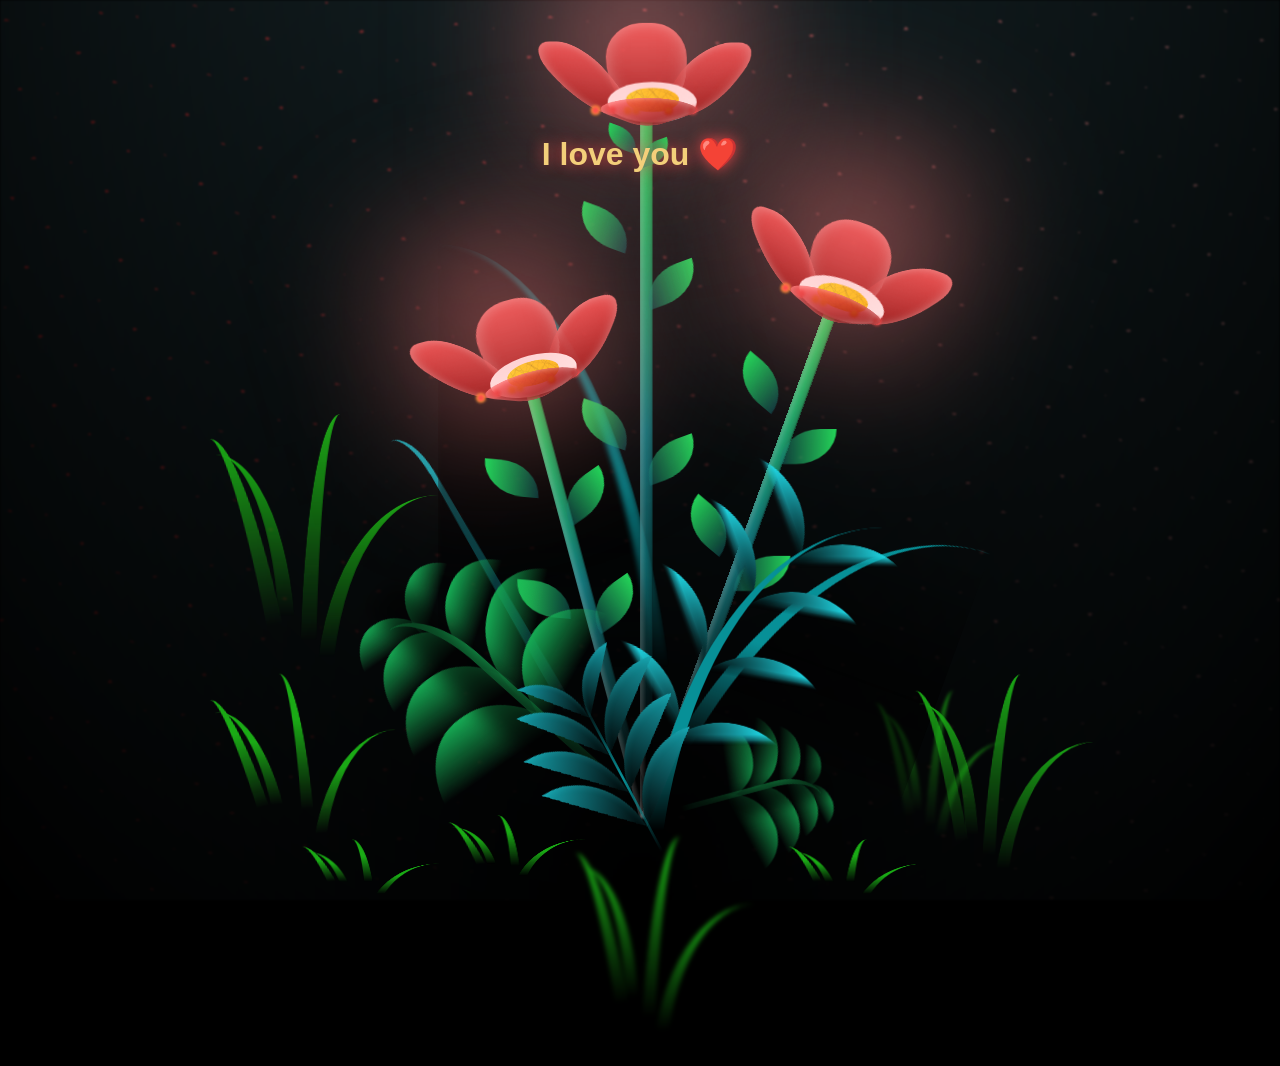
<file: flower.html>
<!DOCTYPE html>
<html lang="en">
<head>
    <meta charset="UTF-8">
    <meta http-equiv="X-UA-Compatible" content="IE=edge">
    <meta name="viewport" content="width=device-width, initial-scale=1.0">
    <link rel="stylesheet" href="main.css">
    <title>For you</title>
</head>
<body class="container">
    <div class="love-text">I love you ❤️</div>
    <div class="night"></div>
    <div class="flowers">
      <div class="flower flower--1">
        <div class="flower__leafs flower__leafs--1">
          <div class="flower__leaf flower__leaf--1"></div>
          <div class="flower__leaf flower__leaf--2"></div>
          <div class="flower__leaf flower__leaf--3"></div>
          <div class="flower__leaf flower__leaf--4"></div>
          <div class="flower__white-circle"></div>
  
          <div class="flower__light flower__light--1"></div>
          <div class="flower__light flower__light--2"></div>
          <div class="flower__light flower__light--3"></div>
          <div class="flower__light flower__light--4"></div>
          <div class="flower__light flower__light--5"></div>
          <div class="flower__light flower__light--6"></div>
          <div class="flower__light flower__light--7"></div>
          <div class="flower__light flower__light--8"></div>
  
        </div>
        <div class="flower__line">
          <div class="flower__line__leaf flower__line__leaf--1"></div>
          <div class="flower__line__leaf flower__line__leaf--2"></div>
          <div class="flower__line__leaf flower__line__leaf--3"></div>
          <div class="flower__line__leaf flower__line__leaf--4"></div>
          <div class="flower__line__leaf flower__line__leaf--5"></div>
          <div class="flower__line__leaf flower__line__leaf--6"></div>
        </div>
      </div>
  
      <div class="flower flower--2">
        <div class="flower__leafs flower__leafs--2">
          <div class="flower__leaf flower__leaf--1"></div>
          <div class="flower__leaf flower__leaf--2"></div>
          <div class="flower__leaf flower__leaf--3"></div>
          <div class="flower__leaf flower__leaf--4"></div>
          <div class="flower__white-circle"></div>
  
          <div class="flower__light flower__light--1"></div>
          <div class="flower__light flower__light--2"></div>
          <div class="flower__light flower__light--3"></div>
          <div class="flower__light flower__light--4"></div>
          <div class="flower__light flower__light--5"></div>
          <div class="flower__light flower__light--6"></div>
          <div class="flower__light flower__light--7"></div>
          <div class="flower__light flower__light--8"></div>
  
        </div>
        <div class="flower__line">
          <div class="flower__line__leaf flower__line__leaf--1"></div>
          <div class="flower__line__leaf flower__line__leaf--2"></div>
          <div class="flower__line__leaf flower__line__leaf--3"></div>
          <div class="flower__line__leaf flower__line__leaf--4"></div>
        </div>
      </div>
  
      <div class="flower flower--3">
        <div class="flower__leafs flower__leafs--3">
          <div class="flower__leaf flower__leaf--1"></div>
          <div class="flower__leaf flower__leaf--2"></div>
          <div class="flower__leaf flower__leaf--3"></div>
          <div class="flower__leaf flower__leaf--4"></div>
          <div class="flower__white-circle"></div>
  
          <div class="flower__light flower__light--1"></div>
          <div class="flower__light flower__light--2"></div>
          <div class="flower__light flower__light--3"></div>
          <div class="flower__light flower__light--4"></div>
          <div class="flower__light flower__light--5"></div>
          <div class="flower__light flower__light--6"></div>
          <div class="flower__light flower__light--7"></div>
          <div class="flower__light flower__light--8"></div>
  
        </div>
        <div class="flower__line">
          <div class="flower__line__leaf flower__line__leaf--1"></div>
          <div class="flower__line__leaf flower__line__leaf--2"></div>
          <div class="flower__line__leaf flower__line__leaf--3"></div>
          <div class="flower__line__leaf flower__line__leaf--4"></div>
        </div>
      </div>
  
      <div class="grow-ans" style="--d:1.2s">
        <div class="flower__g-long">
          <div class="flower__g-long__top"></div>
          <div class="flower__g-long__bottom"></div>
        </div>
      </div>
  
      <div class="growing-grass">
        <div class="flower__grass flower__grass--1">
          <div class="flower__grass--top"></div>
          <div class="flower__grass--bottom"></div>
          <div class="flower__grass__leaf flower__grass__leaf--1"></div>
          <div class="flower__grass__leaf flower__grass__leaf--2"></div>
          <div class="flower__grass__leaf flower__grass__leaf--3"></div>
          <div class="flower__grass__leaf flower__grass__leaf--4"></div>
          <div class="flower__grass__leaf flower__grass__leaf--5"></div>
          <div class="flower__grass__leaf flower__grass__leaf--6"></div>
          <div class="flower__grass__leaf flower__grass__leaf--7"></div>
          <div class="flower__grass__leaf flower__grass__leaf--8"></div>
          <div class="flower__grass__overlay"></div>
        </div>
      </div>
  
      <div class="growing-grass">
        <div class="flower__grass flower__grass--2">
          <div class="flower__grass--top"></div>
          <div class="flower__grass--bottom"></div>
          <div class="flower__grass__leaf flower__grass__leaf--1"></div>
          <div class="flower__grass__leaf flower__grass__leaf--2"></div>
          <div class="flower__grass__leaf flower__grass__leaf--3"></div>
          <div class="flower__grass__leaf flower__grass__leaf--4"></div>
          <div class="flower__grass__leaf flower__grass__leaf--5"></div>
          <div class="flower__grass__leaf flower__grass__leaf--6"></div>
          <div class="flower__grass__leaf flower__grass__leaf--7"></div>
          <div class="flower__grass__leaf flower__grass__leaf--8"></div>
          <div class="flower__grass__overlay"></div>
        </div>
      </div>
  
      <div class="grow-ans" style="--d:2.4s">
        <div class="flower__g-right flower__g-right--1">
          <div class="leaf"></div>
        </div>
      </div>
  
      <div class="grow-ans" style="--d:2.8s">
        <div class="flower__g-right flower__g-right--2">
          <div class="leaf"></div>
        </div>
      </div>
  
      <div class="grow-ans" style="--d:2.8s">
        <div class="flower__g-front">
          <div class="flower__g-front__leaf-wrapper flower__g-front__leaf-wrapper--1">
            <div class="flower__g-front__leaf"></div>
          </div>
          <div class="flower__g-front__leaf-wrapper flower__g-front__leaf-wrapper--2">
            <div class="flower__g-front__leaf"></div>
          </div>
          <div class="flower__g-front__leaf-wrapper flower__g-front__leaf-wrapper--3">
            <div class="flower__g-front__leaf"></div>
          </div>
          <div class="flower__g-front__leaf-wrapper flower__g-front__leaf-wrapper--4">
            <div class="flower__g-front__leaf"></div>
          </div>
          <div class="flower__g-front__leaf-wrapper flower__g-front__leaf-wrapper--5">
            <div class="flower__g-front__leaf"></div>
          </div>
          <div class="flower__g-front__leaf-wrapper flower__g-front__leaf-wrapper--6">
            <div class="flower__g-front__leaf"></div>
          </div>
          <div class="flower__g-front__leaf-wrapper flower__g-front__leaf-wrapper--7">
            <div class="flower__g-front__leaf"></div>
          </div>
          <div class="flower__g-front__leaf-wrapper flower__g-front__leaf-wrapper--8">
            <div class="flower__g-front__leaf"></div>
          </div>
          <div class="flower__g-front__line"></div>
        </div>
      </div>
  
      <div class="grow-ans" style="--d:3.2s">
        <div class="flower__g-fr">
          <div class="leaf"></div>
          <div class="flower__g-fr__leaf flower__g-fr__leaf--1"></div>
          <div class="flower__g-fr__leaf flower__g-fr__leaf--2"></div>
          <div class="flower__g-fr__leaf flower__g-fr__leaf--3"></div>
          <div class="flower__g-fr__leaf flower__g-fr__leaf--4"></div>
          <div class="flower__g-fr__leaf flower__g-fr__leaf--5"></div>
          <div class="flower__g-fr__leaf flower__g-fr__leaf--6"></div>
          <div class="flower__g-fr__leaf flower__g-fr__leaf--7"></div>
          <div class="flower__g-fr__leaf flower__g-fr__leaf--8"></div>
        </div>
      </div>
  
      <div class="long-g long-g--0">
        <div class="grow-ans" style="--d:3s">
          <div class="leaf leaf--0"></div>
        </div>
        <div class="grow-ans" style="--d:2.2s">
          <div class="leaf leaf--1"></div>
        </div>
        <div class="grow-ans" style="--d:3.4s">
          <div class="leaf leaf--2"></div>
        </div>
        <div class="grow-ans" style="--d:3.6s">
          <div class="leaf leaf--3"></div>
        </div>
      </div>
  
      <div class="long-g long-g--1">
        <div class="grow-ans" style="--d:3.6s">
          <div class="leaf leaf--0"></div>
        </div>
        <div class="grow-ans" style="--d:3.8s">
          <div class="leaf leaf--1"></div>
        </div>
        <div class="grow-ans" style="--d:4s">
          <div class="leaf leaf--2"></div>
        </div>
        <div class="grow-ans" style="--d:4.2s">
          <div class="leaf leaf--3"></div>
        </div>
      </div>
  
      <div class="long-g long-g--2">
        <div class="grow-ans" style="--d:4s">
          <div class="leaf leaf--0"></div>
        </div>
        <div class="grow-ans" style="--d:4.2s">
          <div class="leaf leaf--1"></div>
        </div>
        <div class="grow-ans" style="--d:4.4s">
          <div class="leaf leaf--2"></div>
        </div>
        <div class="grow-ans" style="--d:4.6s">
          <div class="leaf leaf--3"></div>
        </div>
      </div>
  
      <div class="long-g long-g--3">
        <div class="grow-ans" style="--d:4s">
          <div class="leaf leaf--0"></div>
        </div>
        <div class="grow-ans" style="--d:4.2s">
          <div class="leaf leaf--1"></div>
        </div>
        <div class="grow-ans" style="--d:3s">
          <div class="leaf leaf--2"></div>
        </div>
        <div class="grow-ans" style="--d:3.6s">
          <div class="leaf leaf--3"></div>
        </div>
      </div>
  
      <div class="long-g long-g--4">
        <div class="grow-ans" style="--d:4s">
          <div class="leaf leaf--0"></div>
        </div>
        <div class="grow-ans" style="--d:4.2s">
          <div class="leaf leaf--1"></div>
        </div>
        <div class="grow-ans" style="--d:3s">
          <div class="leaf leaf--2"></div>
        </div>
        <div class="grow-ans" style="--d:3.6s">
          <div class="leaf leaf--3"></div>
        </div>
      </div>
  
      <div class="long-g long-g--5">
        <div class="grow-ans" style="--d:4s">
          <div class="leaf leaf--0"></div>
        </div>
        <div class="grow-ans" style="--d:4.2s">
          <div class="leaf leaf--1"></div>
        </div>
        <div class="grow-ans" style="--d:3s">
          <div class="leaf leaf--2"></div>
        </div>
        <div class="grow-ans" style="--d:3.6s">
          <div class="leaf leaf--3"></div>
        </div>
      </div>
  
      <div class="long-g long-g--6">
        <div class="grow-ans" style="--d:4.2s">
          <div class="leaf leaf--0"></div>
        </div>
        <div class="grow-ans" style="--d:4.4s">
          <div class="leaf leaf--1"></div>
        </div>
        <div class="grow-ans" style="--d:4.6s">
          <div class="leaf leaf--2"></div>
        </div>
        <div class="grow-ans" style="--d:4.8s">
          <div class="leaf leaf--3"></div>
        </div>
      </div>
  
      <div class="long-g long-g--7">
        <div class="grow-ans" style="--d:3s">
          <div class="leaf leaf--0"></div>
        </div>
        <div class="grow-ans" style="--d:3.2s">
          <div class="leaf leaf--1"></div>
        </div>
        <div class="grow-ans" style="--d:3.5s">
          <div class="leaf leaf--2"></div>
        </div>
        <div class="grow-ans" style="--d:3.6s">
          <div class="leaf leaf--3"></div>
        </div>
      </div>
    </div>
    <script src="main.js"></script>
  </body>
</html>
</file>
<file: main.css>
*,
*::after,
*::before {
  padding: 0;
  margin: 0;
  box-sizing: border-box;
}

:root {
  --dark-color: #000;
}

body {
  display: flex;
  align-items: flex-end;
  justify-content: center;
  min-height: 100vh;
  background-color: var(--dark-color);
  overflow: hidden;
  perspective: 1000px;
}

.love-text {
    position: absolute;
    top: 15%;            /* Adjust this to move it up or down */
    left: 50%;
    transform: translateX(-50%);
    color: #f3cf7a;      /* Gold color to match the theme */
    font-family: 'Arial', sans-serif; /* You can change this to a fancier font */
    font-size: 2rem;     /* Size of the text */
    font-weight: bold;
    z-index: 100;        /* Ensures it sits on top of the background */
    text-shadow: 0 0 15px rgba(255, 77, 77, 0.8); /* Red glowing shadow */
    opacity: 0;
    animation: fadeIn 3s ease-in-out forwards; /* Fades in slowly */
  }

  @keyframes fadeIn {
    0% { opacity: 0; transform: translateX(-50%) translateY(-20px); }
    100% { opacity: 1; transform: translateX(-50%) translateY(0); }
  }

.night {
  position: fixed;
  left: 50%;
  top: 0;
  transform: translateX(-50%);
  width: 100%;
  height: 100%;
  filter: blur(0.1vmin);
  background-image: radial-gradient(
      ellipse at top,
      transparent 0%,
      var(--dark-color)
    ),
    radial-gradient(
      ellipse at bottom,
      var(--dark-color),
      rgba(145, 233, 255, 0.2)
    ),
    repeating-linear-gradient(
      220deg,
      rgb(0, 0, 0) 0px,
      rgb(0, 0, 0) 19px,
      transparent 19px,
      transparent 22px
    ),
    repeating-linear-gradient(
      189deg,
      rgb(0, 0, 0) 0px,
      rgb(0, 0, 0) 19px,
      transparent 19px,
      transparent 22px
    ),
    repeating-linear-gradient(
      148deg,
      rgb(0, 0, 0) 0px,
      rgb(0, 0, 0) 19px,
      transparent 19px,
      transparent 22px
    ),
    linear-gradient(90deg, rgb(255, 0, 0), rgb(234, 132, 132));
}

.flowers {
  position: relative;
  transform: scale(0.9);
}

.flower {
  position: absolute;
  bottom: 10vmin;
  transform-origin: bottom center;
  z-index: 10;
  --fl-speed: 0.8s;
}
.flower--1 {
  -webkit-animation: moving-flower-1 4s linear infinite;
  animation: moving-flower-1 4s linear infinite;
}
.flower--1 .flower__line {
  height: 87vmin;
  -webkit-animation-delay: 0.3s;
  animation-delay: 0.3s;
}
.flower--1 .flower__line__leaf--1 {
  -webkit-animation: blooming-leaf-right var(--fl-speed) 1.6s backwards;
  animation: blooming-leaf-right var(--fl-speed) 1.6s backwards;
}
.flower--1 .flower__line__leaf--2 {
  -webkit-animation: blooming-leaf-right var(--fl-speed) 1.4s backwards;
  animation: blooming-leaf-right var(--fl-speed) 1.4s backwards;
}
.flower--1 .flower__line__leaf--3 {
  -webkit-animation: blooming-leaf-left var(--fl-speed) 1.2s backwards;
  animation: blooming-leaf-left var(--fl-speed) 1.2s backwards;
}
.flower--1 .flower__line__leaf--4 {
  -webkit-animation: blooming-leaf-left var(--fl-speed) 1s backwards;
  animation: blooming-leaf-left var(--fl-speed) 1s backwards;
}
.flower--1 .flower__line__leaf--5 {
  -webkit-animation: blooming-leaf-right var(--fl-speed) 1.8s backwards;
  animation: blooming-leaf-right var(--fl-speed) 1.8s backwards;
}
.flower--1 .flower__line__leaf--6 {
  -webkit-animation: blooming-leaf-left var(--fl-speed) 2s backwards;
  animation: blooming-leaf-left var(--fl-speed) 2s backwards;
}
.flower--2 {
  left: 50%;
  transform: rotate(20deg);
  -webkit-animation: moving-flower-2 4s linear infinite;
  animation: moving-flower-2 4s linear infinite;
}
.flower--2 .flower__line {
  height: 67vmin;
  -webkit-animation-delay: 0.6s;
  animation-delay: 0.6s;
}
.flower--2 .flower__line__leaf--1 {
  -webkit-animation: blooming-leaf-right var(--fl-speed) 1.9s backwards;
  animation: blooming-leaf-right var(--fl-speed) 1.9s backwards;
}
.flower--2 .flower__line__leaf--2 {
  -webkit-animation: blooming-leaf-right var(--fl-speed) 1.7s backwards;
  animation: blooming-leaf-right var(--fl-speed) 1.7s backwards;
}
.flower--2 .flower__line__leaf--3 {
  -webkit-animation: blooming-leaf-left var(--fl-speed) 1.5s backwards;
  animation: blooming-leaf-left var(--fl-speed) 1.5s backwards;
}
.flower--2 .flower__line__leaf--4 {
  -webkit-animation: blooming-leaf-left var(--fl-speed) 1.3s backwards;
  animation: blooming-leaf-left var(--fl-speed) 1.3s backwards;
}
.flower--3 {
  left: 50%;
  transform: rotate(-15deg);
  -webkit-animation: moving-flower-3 4s linear infinite;
  animation: moving-flower-3 4s linear infinite;
}
.flower--3 .flower__line {
  -webkit-animation-delay: 0.9s;
  animation-delay: 0.9s;
}
.flower--3 .flower__line__leaf--1 {
  -webkit-animation: blooming-leaf-right var(--fl-speed) 2.5s backwards;
  animation: blooming-leaf-right var(--fl-speed) 2.5s backwards;
}
.flower--3 .flower__line__leaf--2 {
  -webkit-animation: blooming-leaf-right var(--fl-speed) 2.3s backwards;
  animation: blooming-leaf-right var(--fl-speed) 2.3s backwards;
}
.flower--3 .flower__line__leaf--3 {
  -webkit-animation: blooming-leaf-left var(--fl-speed) 2.1s backwards;
  animation: blooming-leaf-left var(--fl-speed) 2.1s backwards;
}
.flower--3 .flower__line__leaf--4 {
  -webkit-animation: blooming-leaf-left var(--fl-speed) 1.9s backwards;
  animation: blooming-leaf-left var(--fl-speed) 1.9s backwards;
}
.flower__leafs {
  position: relative;
  -webkit-animation: blooming-flower 2s backwards;
  animation: blooming-flower 2s backwards;
}
.flower__leafs--1 {
  -webkit-animation-delay: 1.1s;
  animation-delay: 1.1s;
}
.flower__leafs--2 {
  -webkit-animation-delay: 1.4s;
  animation-delay: 1.4s;
}
.flower__leafs--3 {
  -webkit-animation-delay: 1.7s;
  animation-delay: 1.7s;
}
.flower__leafs::after {
  content: "";
  position: absolute;
  left: 0;
  top: 0;
  transform: translate(-50%, -100%);
  width: 17vmin;
  height: 17vmin;
  background-color: #ff8080; /* Pinkish/Red glow */
  filter: blur(10vmin);
}
.flower__leaf {
  position: absolute;
  bottom: 0;
  left: 50%;
  width: 10vmin; /* Bigger petals (was 8vmin) */
  height: 14vmin; /* Bigger petals (was 11vmin) */
  border-radius: 51% 49% 47% 53%/44% 45% 55% 69%;
  background-color: #ff4d4d; /* Red base */
  background-image: linear-gradient(to top, #8b0000, #ff4d4d); /* Romantic Red Gradient */
  transform-origin: bottom center;
  opacity: 0.9;
  box-shadow: inset 0 0 2vmin rgba(255, 255, 255, 0.5);
}
.flower__leaf--1 {
  transform: translate(-10%, 1%) rotateY(40deg) rotateX(-50deg);
}
.flower__leaf--2 {
  transform: translate(-50%, -4%) rotateX(40deg);
}
.flower__leaf--3 {
  transform: translate(-90%, 0%) rotateY(45deg) rotateX(50deg);
}
.flower__leaf--4 {
  width: 10vmin; /* Adjusted to match */
  height: 10vmin;
  transform-origin: bottom left;
  border-radius: 4vmin 10vmin 4vmin 4vmin;
  transform: translate(0%, 18%) rotateX(70deg) rotate(-43deg);
  background-image: linear-gradient(to top, #8b0000, #ff4d4d); /* Red Gradient */
  z-index: 1;
  opacity: 0.8;
}
.flower__white-circle {
  position: absolute;
  left: -4vmin; /* Adjusted for size */
  top: -4vmin;
  width: 11vmin; /* Bigger center (was 9vmin) */
  height: 5vmin; /* Bigger center (was 4vmin) */
  border-radius: 50%;
  background-color: #fff;
}
.flower__white-circle::after {
  content: "";
  position: absolute;
  left: 50%;
  top: 45%;
  transform: translate(-50%, -50%);
  width: 60%;
  height: 60%;
  border-radius: inherit;
  background-image: repeating-linear-gradient(
      135deg,
      rgba(0, 0, 0, 0.03) 0px,
      rgba(0, 0, 0, 0.03) 1px,
      transparent 1px,
      transparent 12px
    ),
    repeating-linear-gradient(
      45deg,
      rgba(0, 0, 0, 0.03) 0px,
      rgba(0, 0, 0, 0.03) 1px,
      transparent 1px,
      transparent 12px
    ),
    repeating-linear-gradient(
      67.5deg,
      rgba(0, 0, 0, 0.03) 0px,
      rgba(0, 0, 0, 0.03) 1px,
      transparent 1px,
      transparent 12px
    ),
    repeating-linear-gradient(
      135deg,
      rgba(0, 0, 0, 0.03) 0px,
      rgba(0, 0, 0, 0.03) 1px,
      transparent 1px,
      transparent 12px
    ),
    repeating-linear-gradient(
      45deg,
      rgba(0, 0, 0, 0.03) 0px,
      rgba(0, 0, 0, 0.03) 1px,
      transparent 1px,
      transparent 12px
    ),
    repeating-linear-gradient(
      112.5deg,
      rgba(0, 0, 0, 0.03) 0px,
      rgba(0, 0, 0, 0.03) 1px,
      transparent 1px,
      transparent 12px
    ),
    repeating-linear-gradient(
      112.5deg,
      rgba(0, 0, 0, 0.03) 0px,
      rgba(0, 0, 0, 0.03) 1px,
      transparent 1px,
      transparent 12px
    ),
    repeating-linear-gradient(
      45deg,
      rgba(0, 0, 0, 0.03) 0px,
      rgba(0, 0, 0, 0.03) 1px,
      transparent 1px,
      transparent 12px
    ),
    repeating-linear-gradient(
      22.5deg,
      rgba(0, 0, 0, 0.03) 0px,
      rgba(0, 0, 0, 0.03) 1px,
      transparent 1px,
      transparent 12px
    ),
    repeating-linear-gradient(
      45deg,
      rgba(0, 0, 0, 0.03) 0px,
      rgba(0, 0, 0, 0.03) 1px,
      transparent 1px,
      transparent 12px
    ),
    repeating-linear-gradient(
      22.5deg,
      rgba(0, 0, 0, 0.03) 0px,
      rgba(0, 0, 0, 0.03) 1px,
      transparent 1px,
      transparent 12px
    ),
    repeating-linear-gradient(
      135deg,
      rgba(0, 0, 0, 0.03) 0px,
      rgba(0, 0, 0, 0.03) 1px,
      transparent 1px,
      transparent 12px
    ),
    repeating-linear-gradient(
      157.5deg,
      rgba(0, 0, 0, 0.03) 0px,
      rgba(0, 0, 0, 0.03) 1px,
      transparent 1px,
      transparent 12px
    ),
    repeating-linear-gradient(
      67.5deg,
      rgba(0, 0, 0, 0.03) 0px,
      rgba(0, 0, 0, 0.03) 1px,
      transparent 1px,
      transparent 12px
    ),
    repeating-linear-gradient(
      67.5deg,
      rgba(0, 0, 0, 0.03) 0px,
      rgba(0, 0, 0, 0.03) 1px,
      transparent 1px,
      transparent 12px
    ),
    linear-gradient(90deg, rgb(255, 235, 18), rgb(255, 206, 0));
}
.flower__line {
  height: 55vmin;
  width: 1.5vmin;
  background-image: linear-gradient(
      to left,
      rgba(0, 0, 0, 0.2),
      transparent,
      rgba(255, 255, 255, 0.2)
    ),
    linear-gradient(to top, transparent 10%, #14757a, #23d358);
  box-shadow: inset 0 0 2px rgba(0, 0, 0, 0.5);
  -webkit-animation: grow-flower-tree 4s backwards;
  animation: grow-flower-tree 4s backwards;
}
.flower__line__leaf {
  --w: 5vmin; /* Made leaves smaller/shorter (was 7vmin) */
  --h: calc(var(--w) + 2vmin);
  position: absolute;
  top: 20%;
  left: 90%;
  width: var(--w);
  height: var(--h);
  border-top-right-radius: var(--h);
  border-bottom-left-radius: var(--h);
  background-image: linear-gradient(to top, rgba(20, 117, 122, 0.4), #23d358);
}
.flower__line__leaf--1 {
  transform: rotate(70deg) rotateY(30deg);
}
.flower__line__leaf--2 {
  top: 45%;
  transform: rotate(70deg) rotateY(30deg);
}
.flower__line__leaf--3,
.flower__line__leaf--4,
.flower__line__leaf--6 {
  border-top-right-radius: 0;
  border-bottom-left-radius: 0;
  border-top-left-radius: var(--h);
  border-bottom-right-radius: var(--h);
  left: -460%;
  top: 12%;
  transform: rotate(-70deg) rotateY(30deg);
}
.flower__line__leaf--4 {
  top: 40%;
}

.flower__line__leaf--5 {
  top: 0;
  transform-origin: left;
  transform: rotate(70deg) rotateY(30deg) scale(0.6);
}
.flower__line__leaf--6 {
  top: -2%;
  left: -450%;
  transform-origin: right;
  transform: rotate(-70deg) rotateY(30deg) scale(0.6);
}
.flower__light {
  position: absolute;
  bottom: 0vmin;
  width: 1vmin;
  height: 1vmin;
  background-color: rgb(255, 251, 0);
  border-radius: 50%;
  filter: blur(0.2vmin);
  -webkit-animation: light-ans 4s linear infinite backwards;
  animation: light-ans 4s linear infinite backwards;
}
.flower__light:nth-child(odd) {
  background-color: #ff3b3b; /* Red fireflies */
}
.flower__light--1 {
  left: -2vmin;
  -webkit-animation-delay: 1s;
  animation-delay: 1s;
}
.flower__light--2 {
  left: 3vmin;
  -webkit-animation-delay: 0.5s;
  animation-delay: 0.5s;
}
.flower__light--3 {
  left: -6vmin;
  -webkit-animation-delay: 0.3s;
  animation-delay: 0.3s;
}
.flower__light--4 {
  left: 6vmin;
  -webkit-animation-delay: 0.9s;
  animation-delay: 0.9s;
}
.flower__light--5 {
  left: -1vmin;
  -webkit-animation-delay: 1.5s;
  animation-delay: 1.5s;
}
.flower__light--6 {
  left: -4vmin;
  -webkit-animation-delay: 3s;
  animation-delay: 3s;
}
.flower__light--7 {
  left: 3vmin;
  -webkit-animation-delay: 2s;
  animation-delay: 2s;
}
.flower__light--8 {
  left: -6vmin;
  -webkit-animation-delay: 3.5s;
  animation-delay: 3.5s;
}
.flower__grass {
  --c: #15aa53;
  --line-w: 1.5vmin;
  position: absolute;
  bottom: 12vmin;
  left: -7vmin;
  display: flex;
  flex-direction: column;
  align-items: flex-end;
  z-index: 20;
  transform-origin: bottom center;
  transform: rotate(-48deg) rotateY(40deg);
}
.flower__grass--1 {
  -webkit-animation: moving-grass 2s linear infinite;
  animation: moving-grass 2s linear infinite;
}
.flower__grass--2 {
  left: 2vmin;
  bottom: 10vmin;
  transform: scale(0.5) rotate(75deg) rotateX(10deg) rotateY(-200deg);
  opacity: 0.8;
  z-index: 0;
  -webkit-animation: moving-grass--2 1.5s linear infinite;
  animation: moving-grass--2 1.5s linear infinite;
}
.flower__grass--top {
  width: 7vmin;
  height: 10vmin;
  border-top-right-radius: 100%;
  border-right: var(--line-w) solid var(--c);
  transform-origin: bottom center;
  transform: rotate(-2deg);
}
.flower__grass--bottom {
  margin-top: -2px;
  width: var(--line-w);
  height: 25vmin;
  background-image: linear-gradient(to top, transparent, var(--c));
}
.flower__grass__leaf {
  --size: 10vmin;
  position: absolute;
  width: calc(var(--size) * 2.1);
  height: var(--size);
  border-top-left-radius: var(--size);
  border-top-right-radius: var(--size);
  background-image: linear-gradient(
    to top,
    transparent,
    transparent 30%,
    var(--c)
  );
  z-index: 100;
}
.flower__grass__leaf--1 {
  top: -6%;
  left: 30%;
  --size: 6vmin;
  transform: rotate(-20deg);
  -webkit-animation: growing-grass-ans--1 2s 2.6s backwards;
  animation: growing-grass-ans--1 2s 2.6s backwards;
}
@-webkit-keyframes growing-grass-ans--1 {
  0% {
    transform-origin: bottom left;
    transform: rotate(-20deg) scale(0);
  }
}
@keyframes growing-grass-ans--1 {
  0% {
    transform-origin: bottom left;
    transform: rotate(-20deg) scale(0);
  }
}
.flower__grass__leaf--2 {
  top: -5%;
  left: -110%;
  --size: 6vmin;
  transform: rotate(10deg);
  -webkit-animation: growing-grass-ans--2 2s 2.4s linear backwards;
  animation: growing-grass-ans--2 2s 2.4s linear backwards;
}
@-webkit-keyframes growing-grass-ans--2 {
  0% {
    transform-origin: bottom right;
    transform: rotate(10deg) scale(0);
  }
}
@keyframes growing-grass-ans--2 {
  0% {
    transform-origin: bottom right;
    transform: rotate(10deg) scale(0);
  }
}
.flower__grass__leaf--3 {
  top: 5%;
  left: 60%;
  --size: 8vmin;
  transform: rotate(-18deg) rotateX(-20deg);
  -webkit-animation: growing-grass-ans--3 2s 2.2s linear backwards;
  animation: growing-grass-ans--3 2s 2.2s linear backwards;
}
@-webkit-keyframes growing-grass-ans--3 {
  0% {
    transform-origin: bottom left;
    transform: rotate(-18deg) rotateX(-20deg) scale(0);
  }
}
@keyframes growing-grass-ans--3 {
  0% {
    transform-origin: bottom left;
    transform: rotate(-18deg) rotateX(-20deg) scale(0);
  }
}
.flower__grass__leaf--4 {
  top: 6%;
  left: -135%;
  --size: 8vmin;
  transform: rotate(2deg);
  -webkit-animation: growing-grass-ans--4 2s 2s linear backwards;
  animation: growing-grass-ans--4 2s 2s linear backwards;
}
@-webkit-keyframes growing-grass-ans--4 {
  0% {
    transform-origin: bottom right;
    transform: rotate(2deg) scale(0);
  }
}
@keyframes growing-grass-ans--4 {
  0% {
    transform-origin: bottom right;
    transform: rotate(2deg) scale(0);
  }
}
.flower__grass__leaf--5 {
  top: 20%;
  left: 60%;
  --size: 10vmin;
  transform: rotate(-24deg) rotateX(-20deg);
  -webkit-animation: growing-grass-ans--5 2s 1.8s linear backwards;
  animation: growing-grass-ans--5 2s 1.8s linear backwards;
}
@-webkit-keyframes growing-grass-ans--5 {
  0% {
    transform-origin: bottom left;
    transform: rotate(-24deg) rotateX(-20deg) scale(0);
  }
}
@keyframes growing-grass-ans--5 {
  0% {
    transform-origin: bottom left;
    transform: rotate(-24deg) rotateX(-20deg) scale(0);
  }
}
.flower__grass__leaf--6 {
  top: 22%;
  left: -180%;
  --size: 10vmin;
  transform: rotate(10deg);
  -webkit-animation: growing-grass-ans--6 2s 1.6s linear backwards;
  animation: growing-grass-ans--6 2s 1.6s linear backwards;
}
@-webkit-keyframes growing-grass-ans--6 {
  0% {
    transform-origin: bottom right;
    transform: rotate(10deg) scale(0);
  }
}
@keyframes growing-grass-ans--6 {
  0% {
    transform-origin: bottom right;
    transform: rotate(10deg) scale(0);
  }
}
.flower__grass__leaf--7 {
  top: 39%;
  left: 70%;
  --size: 10vmin;
  transform: rotate(-10deg);
  -webkit-animation: growing-grass-ans--7 2s 1.4s linear backwards;
  animation: growing-grass-ans--7 2s 1.4s linear backwards;
}
@-webkit-keyframes growing-grass-ans--7 {
  0% {
    transform-origin: bottom left;
    transform: rotate(-10deg) scale(0);
  }
}
@keyframes growing-grass-ans--7 {
  0% {
    transform-origin: bottom left;
    transform: rotate(-10deg) scale(0);
  }
}
.flower__grass__leaf--8 {
  top: 40%;
  left: -215%;
  --size: 11vmin;
  transform: rotate(10deg);
  -webkit-animation: growing-grass-ans--8 2s 1.2s linear backwards;
  animation: growing-grass-ans--8 2s 1.2s linear backwards;
}
@-webkit-keyframes growing-grass-ans--8 {
  0% {
    transform-origin: bottom right;
    transform: rotate(10deg) scale(0);
  }
}
@keyframes growing-grass-ans--8 {
  0% {
    transform-origin: bottom right;
    transform: rotate(10deg) scale(0);
  }
}
.flower__grass__overlay {
  position: absolute;
  top: -10%;
  right: 0%;
  width: 100%;
  height: 100%;
  background-color: rgba(0, 0, 0, 0.6);
  filter: blur(1.5vmin);
  z-index: 100;
}
.flower__g-long {
  --w: 2vmin;
  --h: 6vmin;
  --c: #159faa;
  position: absolute;
  bottom: 10vmin;
  left: -3vmin;
  transform-origin: bottom center;
  transform: rotate(-30deg) rotateY(-20deg);
  display: flex;
  flex-direction: column;
  align-items: flex-end;
  -webkit-animation: flower-g-long-ans 3s linear infinite;
  animation: flower-g-long-ans 3s linear infinite;
}
@-webkit-keyframes flower-g-long-ans {
  0%,
  100% {
    transform: rotate(-30deg) rotateY(-20deg);
  }
  50% {
    transform: rotate(-32deg) rotateY(-20deg);
  }
}
@keyframes flower-g-long-ans {
  0%,
  100% {
    transform: rotate(-30deg) rotateY(-20deg);
  }
  50% {
    transform: rotate(-32deg) rotateY(-20deg);
  }
}
.flower__g-long__top {
  top: calc(var(--h) * -1);
  width: calc(var(--w) + 1vmin);
  height: var(--h);
  border-top-right-radius: 100%;
  border-right: 0.7vmin solid var(--c);
  transform: translate(-0.7vmin, 1vmin);
}
.flower__g-long__bottom {
  width: var(--w);
  height: 50vmin;
  transform-origin: bottom center;
  background-image: linear-gradient(to top, transparent 30%, var(--c));
  box-shadow: inset 0 0 2px rgba(0, 0, 0, 0.5);
  -webkit-clip-path: polygon(35% 0, 65% 1%, 100% 100%, 0% 100%);
  clip-path: polygon(35% 0, 65% 1%, 100% 100%, 0% 100%);
}
.flower__g-right {
  position: absolute;
  bottom: 6vmin;
  left: -2vmin;
  transform-origin: bottom left;
  transform: rotate(20deg);
}
.flower__g-right .leaf {
  width: 30vmin;
  height: 50vmin;
  border-top-left-radius: 100%;
  border-left: 2vmin solid #079097;
  background-image: linear-gradient(
    to bottom,
    transparent,
    var(--dark-color) 60%
  );
  -webkit-mask-image: linear-gradient(to top, transparent 30%, #079097 60%);
}
.flower__g-right--1 {
  -webkit-animation: flower-g-right-ans 2.5s linear infinite;
  animation: flower-g-right-ans 2.5s linear infinite;
}
.flower__g-right--2 {
  left: 5vmin;
  transform: rotateY(-180deg);
  -webkit-animation: flower-g-right-ans--2 3s linear infinite;
  animation: flower-g-right-ans--2 3s linear infinite;
}
.flower__g-right--2 .leaf {
  height: 75vmin;
  filter: blur(0.3vmin);
  opacity: 0.8;
}
@-webkit-keyframes flower-g-right-ans {
  0%,
  100% {
    transform: rotate(20deg);
  }
  50% {
    transform: rotate(24deg) rotateX(-20deg);
  }
}
@keyframes flower-g-right-ans {
  0%,
  100% {
    transform: rotate(20deg);
  }
  50% {
    transform: rotate(24deg) rotateX(-20deg);
  }
}
@-webkit-keyframes flower-g-right-ans--2 {
  0%,
  100% {
    transform: rotateY(-180deg) rotate(0deg) rotateX(-20deg);
  }
  50% {
    transform: rotateY(-180deg) rotate(6deg) rotateX(-20deg);
  }
}
@keyframes flower-g-right-ans--2 {
  0%,
  100% {
    transform: rotateY(-180deg) rotate(0deg) rotateX(-20deg);
  }
  50% {
    transform: rotateY(-180deg) rotate(6deg) rotateX(-20deg);
  }
}
.flower__g-front {
  position: absolute;
  bottom: 6vmin;
  left: 2.5vmin;
  z-index: 100;
  transform-origin: bottom center;
  transform: rotate(-28deg) rotateY(30deg) scale(1.04);
  -webkit-animation: flower__g-front-ans 2s linear infinite;
  animation: flower__g-front-ans 2s linear infinite;
}
@-webkit-keyframes flower__g-front-ans {
  0%,
  100% {
    transform: rotate(-28deg) rotateY(30deg) scale(1.04);
  }
  50% {
    transform: rotate(-35deg) rotateY(40deg) scale(1.04);
  }
}
@keyframes flower__g-front-ans {
  0%,
  100% {
    transform: rotate(-28deg) rotateY(30deg) scale(1.04);
  }
  50% {
    transform: rotate(-35deg) rotateY(40deg) scale(1.04);
  }
}
.flower__g-front__line {
  width: 0.3vmin;
  height: 20vmin;
  background-image: linear-gradient(
    to top,
    transparent,
    #079097,
    transparent 100%
  );
  position: relative;
}
.flower__g-front__leaf-wrapper {
  position: absolute;
  top: 0;
  left: 0;
  transform-origin: bottom left;
  transform: rotate(10deg);
}
.flower__g-front__leaf-wrapper:nth-child(even) {
  left: 0vmin;
  transform: rotateY(-180deg) rotate(5deg);
  -webkit-animation: flower__g-front__leaf-left-ans 1s ease-in backwards;
  animation: flower__g-front__leaf-left-ans 1s ease-in backwards;
}
.flower__g-front__leaf-wrapper:nth-child(odd) {
  -webkit-animation: flower__g-front__leaf-ans 1s ease-in backwards;
  animation: flower__g-front__leaf-ans 1s ease-in backwards;
}
.flower__g-front__leaf-wrapper--1 {
  top: -8vmin;
  transform: scale(0.7);
  -webkit-animation: flower__g-front__leaf-ans 1s 5.5s ease-in backwards !important;
  animation: flower__g-front__leaf-ans 1s 5.5s ease-in backwards !important;
}
.flower__g-front__leaf-wrapper--2 {
  top: -8vmin;
  transform: rotateY(-180deg) scale(0.7) !important;
  -webkit-animation: flower__g-front__leaf-left-ans-2 1s 4.6s ease-in backwards !important;
  animation: flower__g-front__leaf-left-ans-2 1s 4.6s ease-in backwards !important;
}
.flower__g-front__leaf-wrapper--3 {
  top: -3vmin;
  -webkit-animation: flower__g-front__leaf-ans 1s 4.6s ease-in backwards;
  animation: flower__g-front__leaf-ans 1s 4.6s ease-in backwards;
}
.flower__g-front__leaf-wrapper--4 {
  top: -3vmin;
  transform: rotateY(-180deg) scale(0.9) !important;
  -webkit-animation: flower__g-front__leaf-left-ans-2 1s 4.6s ease-in backwards !important;
  animation: flower__g-front__leaf-left-ans-2 1s 4.6s ease-in backwards !important;
}
@-webkit-keyframes flower__g-front__leaf-left-ans-2 {
  0% {
    transform: rotateY(-180deg) scale(0);
  }
}
@keyframes flower__g-front__leaf-left-ans-2 {
  0% {
    transform: rotateY(-180deg) scale(0);
  }
}
.flower__g-front__leaf-wrapper--5,
.flower__g-front__leaf-wrapper--6 {
  top: 2vmin;
}
.flower__g-front__leaf-wrapper--7,
.flower__g-front__leaf-wrapper--8 {
  top: 6.5vmin;
}
.flower__g-front__leaf-wrapper--2 {
  -webkit-animation-delay: 5.2s !important;
  animation-delay: 5.2s !important;
}
.flower__g-front__leaf-wrapper--3 {
  -webkit-animation-delay: 4.9s !important;
  animation-delay: 4.9s !important;
}
.flower__g-front__leaf-wrapper--5 {
  -webkit-animation-delay: 4.3s !important;
  animation-delay: 4.3s !important;
}
.flower__g-front__leaf-wrapper--6 {
  -webkit-animation-delay: 4.1s !important;
  animation-delay: 4.1s !important;
}
.flower__g-front__leaf-wrapper--7 {
  -webkit-animation-delay: 3.8s !important;
  animation-delay: 3.8s !important;
}
.flower__g-front__leaf-wrapper--8 {
  -webkit-animation-delay: 3.5s !important;
  animation-delay: 3.5s !important;
}
@-webkit-keyframes flower__g-front__leaf-ans {
  0% {
    transform: rotate(10deg) scale(0);
  }
}
@keyframes flower__g-front__leaf-ans {
  0% {
    transform: rotate(10deg) scale(0);
  }
}
@-webkit-keyframes flower__g-front__leaf-left-ans {
  0% {
    transform: rotateY(-180deg) rotate(5deg) scale(0);
  }
}
@keyframes flower__g-front__leaf-left-ans {
  0% {
    transform: rotateY(-180deg) rotate(5deg) scale(0);
  }
}
.flower__g-front__leaf {
  width: 10vmin;
  height: 10vmin;
  border-radius: 100% 0% 0% 100%/100% 100% 0% 0%;
  box-shadow: inset 0 2px 1vmin hsla(184deg, 97%, 58%, 0.2);
  background-image: linear-gradient(
      to bottom left,
      transparent,
      var(--dark-color)
    ),
    linear-gradient(to bottom right, #159faa 50%, transparent 50%, transparent);
  -webkit-mask-image: linear-gradient(
    to bottom right,
    #159faa 50%,
    transparent 50%,
    transparent
  );
  mask-image: linear-gradient(
    to bottom right,
    #159faa 50%,
    transparent 50%,
    transparent
  );
}
.flower__g-fr {
  position: absolute;
  bottom: -4vmin;
  left: vmin;
  transform-origin: bottom left;
  z-index: 10;
  -webkit-animation: flower__g-fr-ans 2s linear infinite;
  animation: flower__g-fr-ans 2s linear infinite;
}
@-webkit-keyframes flower__g-fr-ans {
  0%,
  100% {
    transform: rotate(2deg);
  }
  50% {
    transform: rotate(4deg);
  }
}
@keyframes flower__g-fr-ans {
  0%,
  100% {
    transform: rotate(2deg);
  }
  50% {
    transform: rotate(4deg);
  }
}
.flower__g-fr .leaf {
  width: 30vmin;
  height: 50vmin;
  border-top-left-radius: 100%;
  border-left: 2vmin solid #079097;
  -webkit-mask-image: linear-gradient(to top, transparent 25%, #079097 50%);
  position: relative;
  z-index: 1;
}
.flower__g-fr__leaf {
  position: absolute;
  top: 0;
  left: 0;
  width: 10vmin;
  height: 10vmin;
  border-radius: 100% 0% 0% 100%/100% 100% 0% 0%;
  box-shadow: inset 0 2px 1vmin hsla(184deg, 97%, 58%, 0.2);
  background-image: linear-gradient(
      to bottom left,
      transparent,
      var(--dark-color) 98%
    ),
    linear-gradient(to bottom right, #23f0ff 45%, transparent 50%, transparent);
  -webkit-mask-image: linear-gradient(
    135deg,
    #159faa 40%,
    transparent 50%,
    transparent
  );
}
.flower__g-fr__leaf--1 {
  left: 20vmin;
  transform: rotate(45deg);
  -webkit-animation: flower__g-fr-leaft-ans-1 0.5s 5.2s linear backwards;
  animation: flower__g-fr-leaft-ans-1 0.5s 5.2s linear backwards;
}
@-webkit-keyframes flower__g-fr-leaft-ans-1 {
  0% {
    transform-origin: left;
    transform: rotate(45deg) scale(0);
  }
}
@keyframes flower__g-fr-leaft-ans-1 {
  0% {
    transform-origin: left;
    transform: rotate(45deg) scale(0);
  }
}
.flower__g-fr__leaf--2 {
  left: 12vmin;
  top: -7vmin;
  transform: rotate(25deg) rotateY(-180deg);
  -webkit-animation: flower__g-fr-leaft-ans-6 0.5s 5s linear backwards;
  animation: flower__g-fr-leaft-ans-6 0.5s 5s linear backwards;
}
.flower__g-fr__leaf--3 {
  left: 15vmin;
  top: 6vmin;
  transform: rotate(55deg);
  -webkit-animation: flower__g-fr-leaft-ans-5 0.5s 4.8s linear backwards;
  animation: flower__g-fr-leaft-ans-5 0.5s 4.8s linear backwards;
}
.flower__g-fr__leaf--4 {
  left: 6vmin;
  top: -2vmin;
  transform: rotate(25deg) rotateY(-180deg);
  -webkit-animation: flower__g-fr-leaft-ans-6 0.5s 4.6s linear backwards;
  animation: flower__g-fr-leaft-ans-6 0.5s 4.6s linear backwards;
}
.flower__g-fr__leaf--5 {
  left: 10vmin;
  top: 14vmin;
  transform: rotate(55deg);
  -webkit-animation: flower__g-fr-leaft-ans-5 0.5s 4.4s linear backwards;
  animation: flower__g-fr-leaft-ans-5 0.5s 4.4s linear backwards;
}
@-webkit-keyframes flower__g-fr-leaft-ans-5 {
  0% {
    transform-origin: left;
    transform: rotate(55deg) scale(0);
  }
}
@keyframes flower__g-fr-leaft-ans-5 {
  0% {
    transform-origin: left;
    transform: rotate(55deg) scale(0);
  }
}
.flower__g-fr__leaf--6 {
  left: 0vmin;
  top: 6vmin;
  transform: rotate(25deg) rotateY(-180deg);
  -webkit-animation: flower__g-fr-leaft-ans-6 0.5s 4.2s linear backwards;
  animation: flower__g-fr-leaft-ans-6 0.5s 4.2s linear backwards;
}
@-webkit-keyframes flower__g-fr-leaft-ans-6 {
  0% {
    transform-origin: right;
    transform: rotate(25deg) rotateY(-180deg) scale(0);
  }
}
@keyframes flower__g-fr-leaft-ans-6 {
  0% {
    transform-origin: right;
    transform: rotate(25deg) rotateY(-180deg) scale(0);
  }
}
.flower__g-fr__leaf--7 {
  left: 5vmin;
  top: 22vmin;
  transform: rotate(45deg);
  -webkit-animation: flower__g-fr-leaft-ans-7 0.5s 4s linear backwards;
  animation: flower__g-fr-leaft-ans-7 0.5s 4s linear backwards;
}
@-webkit-keyframes flower__g-fr-leaft-ans-7 {
  0% {
    transform-origin: left;
    transform: rotate(45deg) scale(0);
  }
}
@keyframes flower__g-fr-leaft-ans-7 {
  0% {
    transform-origin: left;
    transform: rotate(45deg) scale(0);
  }
}
.flower__g-fr__leaf--8 {
  left: -4vmin;
  top: 15vmin;
  transform: rotate(15deg) rotateY(-180deg);
  -webkit-animation: flower__g-fr-leaft-ans-8 0.5s 3.8s linear backwards;
  animation: flower__g-fr-leaft-ans-8 0.5s 3.8s linear backwards;
}
@-webkit-keyframes flower__g-fr-leaft-ans-8 {
  0% {
    transform-origin: right;
    transform: rotate(15deg) rotateY(-180deg) scale(0);
  }
}
@keyframes flower__g-fr-leaft-ans-8 {
  0% {
    transform-origin: right;
    transform: rotate(15deg) rotateY(-180deg) scale(0);
  }
}

.long-g {
  position: absolute;
  bottom: 25vmin;
  left: -42vmin;
  transform-origin: bottom left;
}
.long-g--1 {
  bottom: 0vmin;
  transform: scale(0.8) rotate(-5deg);
}
.long-g--1 .leaf {
  -webkit-mask-image: linear-gradient(
    to top,
    transparent 40%,
    #079097 80%
  ) !important;
}
.long-g--1 .leaf--1 {
  --w: 5vmin;
  --h: 60vmin;
  left: -2vmin;
  transform: rotate(3deg) rotateY(-180deg);
}
.long-g--2,
.long-g--3 {
  bottom: -3vmin;
  left: -35vmin;
  transform-origin: center;
  transform: scale(0.6) rotateX(60deg);
}
.long-g--2 .leaf,
.long-g--3 .leaf {
  -webkit-mask-image: linear-gradient(
    to top,
    transparent 50%,
    #079097 80%
  ) !important;
}
.long-g--2 .leaf--1,
.long-g--3 .leaf--1 {
  left: -1vmin;
  transform: rotateY(-180deg);
}
.long-g--3 {
  left: -17vmin;
  bottom: 0vmin;
}
.long-g--3 .leaf {
  -webkit-mask-image: linear-gradient(
    to top,
    transparent 40%,
    #079097 80%
  ) !important;
}
.long-g--4 {
  left: 25vmin;
  bottom: -3vmin;
  transform-origin: center;
  transform: scale(0.6) rotateX(60deg);
}
.long-g--4 .leaf {
  -webkit-mask-image: linear-gradient(
    to top,
    transparent 50%,
    #079097 80%
  ) !important;
}
.long-g--5 {
  left: 42vmin;
  bottom: 0vmin;
  transform: scale(0.8) rotate(2deg);
}
.long-g--6 {
  left: 0vmin;
  bottom: -20vmin;
  z-index: 100;
  filter: blur(0.3vmin);
  transform: scale(0.8) rotate(2deg);
}
.long-g--7 {
  left: 35vmin;
  bottom: 5vmin;
  z-index: -1;
  filter: blur(0.3vmin);
  transform: scale(0.6) rotate(2deg);
  opacity: 0.7;
}
.long-g .leaf {
  --w: 15vmin;
  --h: 25vmin;
  --c: #1aaa15;
  position: absolute;
  bottom: 0;
  width: var(--w);
  height: var(--h);
  border-top-left-radius: 100%;
  border-left: 2vmin solid var(--c);
  -webkit-mask-image: linear-gradient(
    to top,
    transparent 20%,
    var(--dark-color)
  );
  transform-origin: bottom center;
}
.long-g .leaf--0 {
  left: 2vmin;
  -webkit-animation: leaf-ans-1 4s linear infinite;
  animation: leaf-ans-1 4s linear infinite;
}
.long-g .leaf--1 {
  --w: 5vmin;
  --h: 35vmin;
  -webkit-animation: leaf-ans-1 4s linear infinite;
  animation: leaf-ans-1 4s linear infinite;
}
.long-g .leaf--2 {
  --w: 10vmin;
  --h: 25vmin;
  left: -0.5vmin;
  bottom: 5vmin;
  transform-origin: bottom left;
  transform: rotateY(-180deg);
  -webkit-animation: leaf-ans-2 3s linear infinite;
  animation: leaf-ans-2 3s linear infinite;
}
.long-g .leaf--3 {
  --w: 5vmin;
  --h: 30vmin;
  left: -1vmin;
  bottom: 3.2vmin;
  transform-origin: bottom left;
  transform: rotate(-10deg) rotateY(-180deg);
  -webkit-animation: leaf-ans-3 3s linear infinite;
  animation: leaf-ans-3 3s linear infinite;
}

@-webkit-keyframes leaf-ans-1 {
  0%,
  100% {
    transform: rotate(-5deg) scale(1);
  }
  50% {
    transform: rotate(5deg) scale(1.1);
  }
}

@keyframes leaf-ans-1 {
  0%,
  100% {
    transform: rotate(-5deg) scale(1);
  }
  50% {
    transform: rotate(5deg) scale(1.1);
  }
}
@-webkit-keyframes leaf-ans-2 {
  0%,
  100% {
    transform: rotateY(-180deg) rotate(5deg);
  }
  50% {
    transform: rotateY(-180deg) rotate(0deg) scale(1.1);
  }
}
@keyframes leaf-ans-2 {
  0%,
  100% {
    transform: rotateY(-180deg) rotate(5deg);
  }
  50% {
    transform: rotateY(-180deg) rotate(0deg) scale(1.1);
  }
}
@-webkit-keyframes leaf-ans-3 {
  0%,
  100% {
    transform: rotate(-10deg) rotateY(-180deg);
  }
  50% {
    transform: rotate(-20deg) rotateY(-180deg);
  }
}
@keyframes leaf-ans-3 {
  0%,
  100% {
    transform: rotate(-10deg) rotateY(-180deg);
  }
  50% {
    transform: rotate(-20deg) rotateY(-180deg);
  }
}
.grow-ans {
  -webkit-animation: grow-ans 2s var(--d) backwards;
  animation: grow-ans 2s var(--d) backwards;
}

@-webkit-keyframes grow-ans {
  0% {
    transform: scale(0);
    opacity: 0;
  }
}

@keyframes grow-ans {
  0% {
    transform: scale(0);
    opacity: 0;
  }
}
@-webkit-keyframes light-ans {
  0% {
    opacity: 0;
    transform: translateY(0vmin);
  }
  25% {
    opacity: 1;
    transform: translateY(-5vmin) translateX(-2vmin);
  }
  50% {
    opacity: 1;
    transform: translateY(-15vmin) translateX(2vmin);
    filter: blur(0.2vmin);
  }
  75% {
    transform: translateY(-20vmin) translateX(-2vmin);
    filter: blur(0.2vmin);
  }
  100% {
    transform: translateY(-30vmin);
    opacity: 0;
    filter: blur(1vmin);
  }
}
@keyframes light-ans {
  0% {
    opacity: 0;
    transform: translateY(0vmin);
  }
  25% {
    opacity: 1;
    transform: translateY(-5vmin) translateX(-2vmin);
  }
  50% {
    opacity: 1;
    transform: translateY(-15vmin) translateX(2vmin);
    filter: blur(0.2vmin);
  }
  75% {
    transform: translateY(-20vmin) translateX(-2vmin);
    filter: blur(0.2vmin);
  }
  100% {
    transform: translateY(-30vmin);
    opacity: 0;
    filter: blur(1vmin);
  }
}
@-webkit-keyframes moving-flower-1 {
  0%,
  100% {
    transform: rotate(2deg);
  }
  50% {
    transform: rotate(-2deg);
  }
}
@keyframes moving-flower-1 {
  0%,
  100% {
    transform: rotate(2deg);
  }
  50% {
    transform: rotate(-2deg);
  }
}
@-webkit-keyframes moving-flower-2 {
  0%,
  100% {
    transform: rotate(18deg);
  }
  50% {
    transform: rotate(14deg);
  }
}
@keyframes moving-flower-2 {
  0%,
  100% {
    transform: rotate(18deg);
  }
  50% {
    transform: rotate(14deg);
  }
}
@-webkit-keyframes moving-flower-3 {
  0%,
  100% {
    transform: rotate(-18deg);
  }
  50% {
    transform: rotate(-20deg) rotateY(-10deg);
  }
}
@keyframes moving-flower-3 {
  0%,
  100% {
    transform: rotate(-18deg);
  }
  50% {
    transform: rotate(-20deg) rotateY(-10deg);
  }
}
@-webkit-keyframes blooming-leaf-right {
  0% {
    transform-origin: left;
    transform: rotate(70deg) rotateY(30deg) scale(0);
  }
}
@keyframes blooming-leaf-right {
  0% {
    transform-origin: left;
    transform: rotate(70deg) rotateY(30deg) scale(0);
  }
}
@-webkit-keyframes blooming-leaf-left {
  0% {
    transform-origin: right;
    transform: rotate(-70deg) rotateY(30deg) scale(0);
  }
}
@keyframes blooming-leaf-left {
  0% {
    transform-origin: right;
    transform: rotate(-70deg) rotateY(30deg) scale(0);
  }
}
@-webkit-keyframes grow-flower-tree {
  0% {
    height: 0;
    border-radius: 1vmin;
  }
}
@keyframes grow-flower-tree {
  0% {
    height: 0;
    border-radius: 1vmin;
  }
}
@-webkit-keyframes blooming-flower {
  0% {
    transform: scale(0);
  }
}
@keyframes blooming-flower {
  0% {
    transform: scale(0);
  }
}
@-webkit-keyframes moving-grass {
  0%,
  100% {
    transform: rotate(-48deg) rotateY(40deg);
  }
  50% {
    transform: rotate(-50deg) rotateY(40deg);
  }
}
@keyframes moving-grass {
  0%,
  100% {
    transform: rotate(-48deg) rotateY(40deg);
  }
  50% {
    transform: rotate(-50deg) rotateY(40deg);
  }
}
@-webkit-keyframes moving-grass--2 {
  0%,
  100% {
    transform: scale(0.5) rotate(75deg) rotateX(10deg) rotateY(-200deg);
  }
  50% {
    transform: scale(0.5) rotate(79deg) rotateX(10deg) rotateY(-200deg);
  }
}
@keyframes moving-grass--2 {
  0%,
  100% {
    transform: scale(0.5) rotate(75deg) rotateX(10deg) rotateY(-200deg);
  }
  50% {
    transform: scale(0.5) rotate(79deg) rotateX(10deg) rotateY(-200deg);
  }
}
.growing-grass {
  -webkit-animation: growing-grass-ans 1s 2s backwards;
  animation: growing-grass-ans 1s 2s backwards;
}

@-webkit-keyframes growing-grass-ans {
  0% {
    transform: scale(0);
  }
}

@keyframes growing-grass-ans {
  0% {
    transform: scale(0);
  }
}
.container * {
  -webkit-animation-play-state: paused !important;
  animation-play-state: paused !important;
} /*# sourceMappingURL=main.css.map */
</file>
